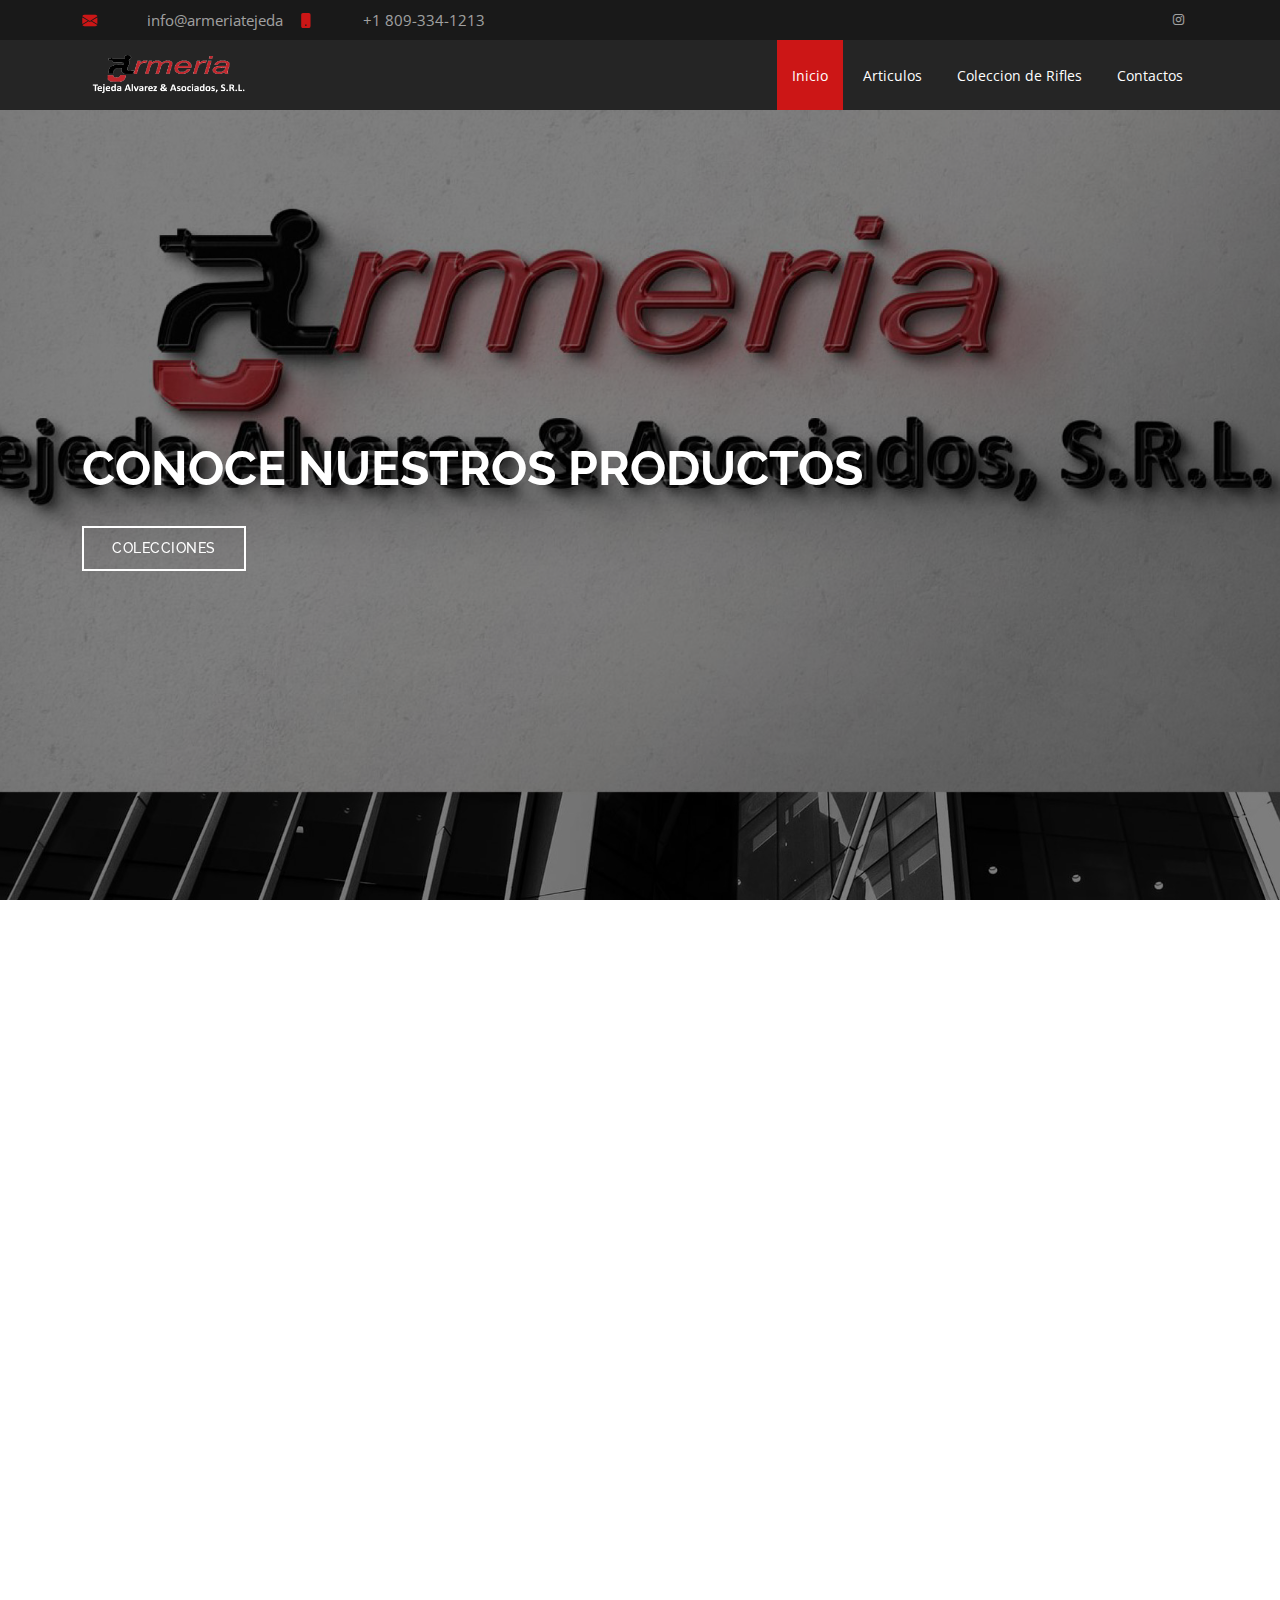
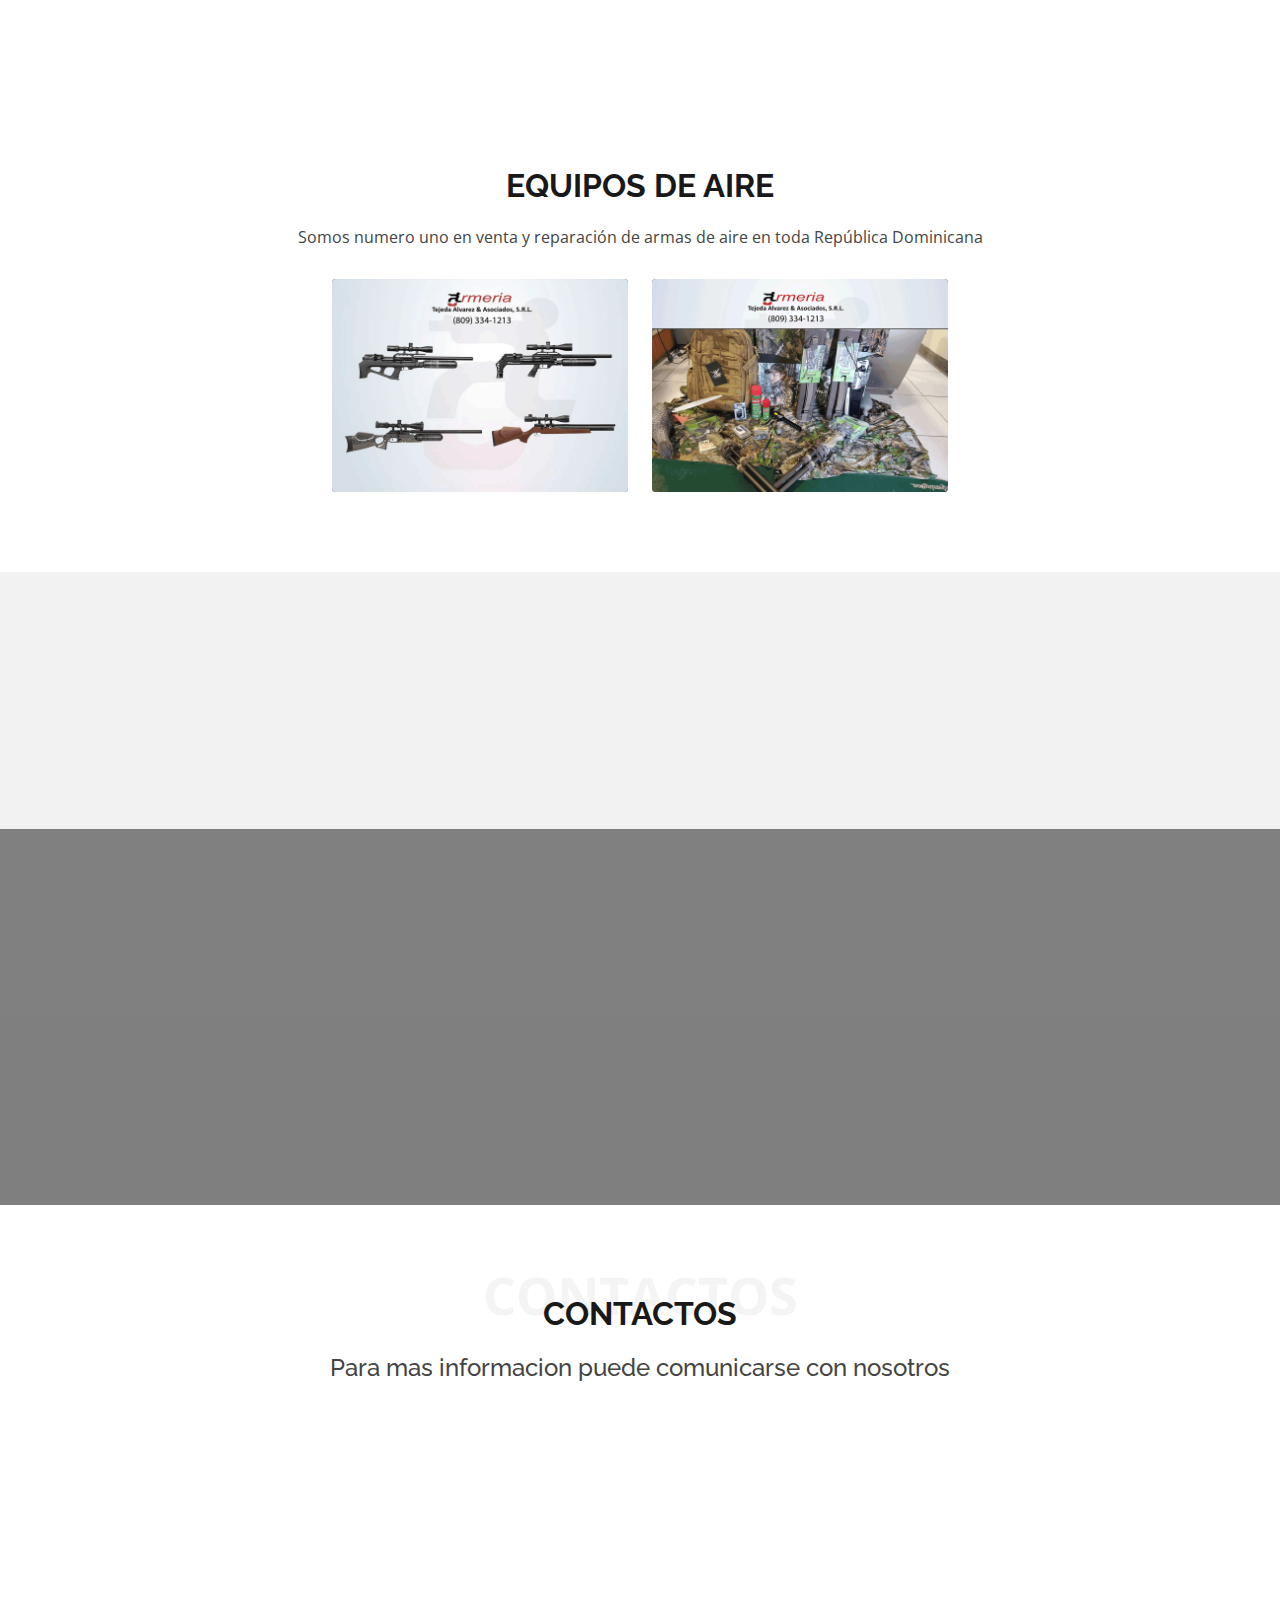
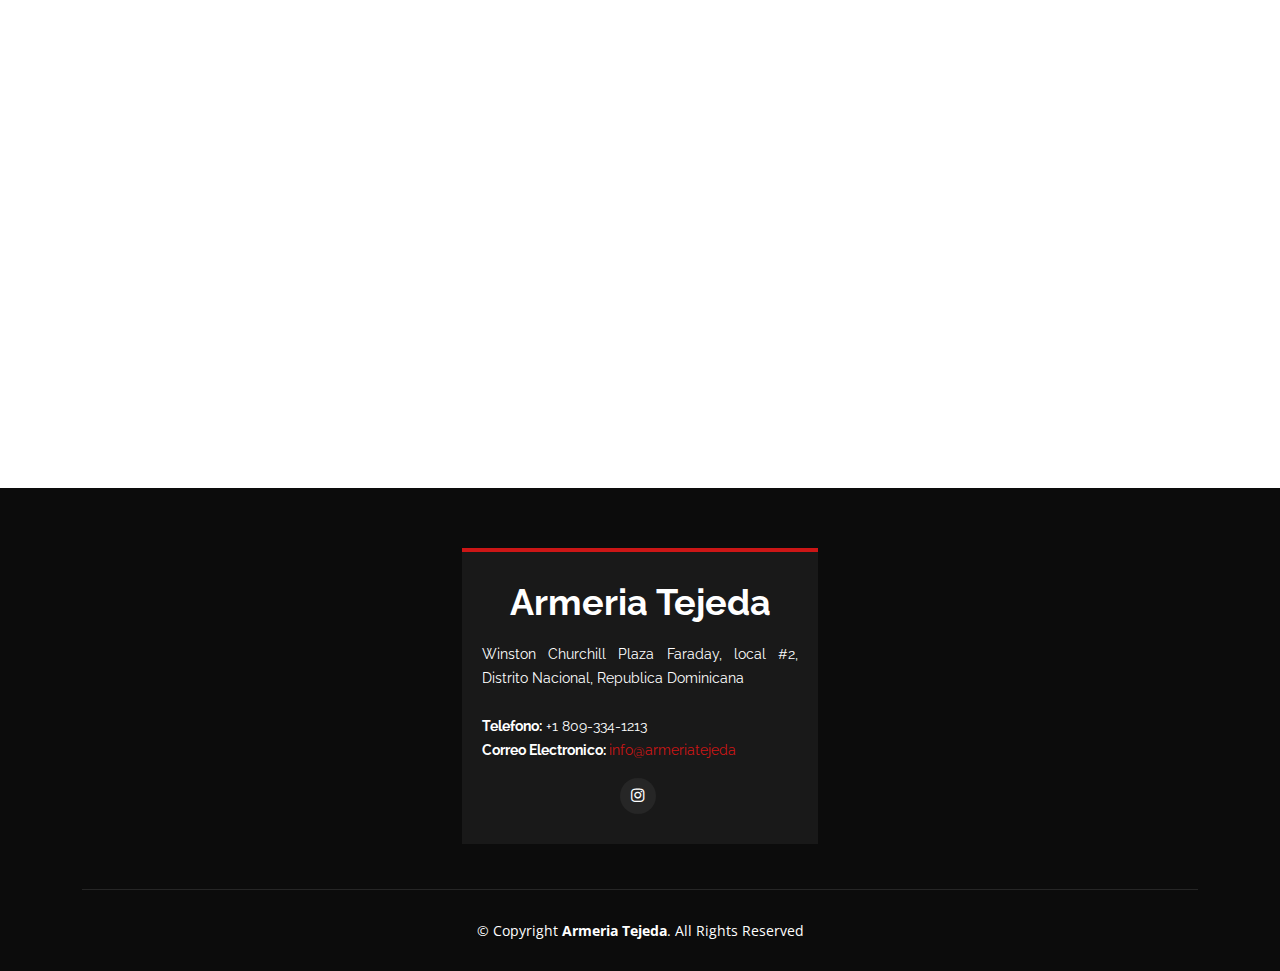
<file: index.html>
<!DOCTYPE html>
<html lang="en">

<head>
  <meta charset="utf-8">
  <meta content="width=device-width, initial-scale=1.0" name="viewport">

  <title>Armeria Tejeda - Index</title>
  <meta content="" name="description">
  <meta content="" name="keywords">

  <!-- Favicons -->
  <link href="assets/img/favicon.png" rel="icon">
  <link href="assets/img/apple-touch-icon.png" rel="apple-touch-icon">

  <!-- Google Fonts -->
  <link
    href="https://fonts.googleapis.com/css?family=Open+Sans:300,300i,400,400i,600,600i,700,700i|Raleway:300,300i,400,400i,500,500i,600,600i,700,700i|Poppins:300,300i,400,400i,500,500i,600,600i,700,700i"
    rel="stylesheet">

  <!-- Vendor CSS Files -->
  <link href="assets/vendor/aos/aos.css" rel="stylesheet">
  <link href="assets/vendor/bootstrap/css/bootstrap.min.css" rel="stylesheet">
  <link href="assets/vendor/bootstrap-icons/bootstrap-icons.css" rel="stylesheet">
  <link href="assets/vendor/boxicons/css/boxicons.min.css" rel="stylesheet">
  <link href="assets/vendor/glightbox/css/glightbox.min.css" rel="stylesheet">
  <link href="assets/vendor/swiper/swiper-bundle.min.css" rel="stylesheet">

  <!-- Template Main CSS File -->
  <link href="assets/css/style.css" rel="stylesheet">

  <!-- =======================================================
  * Template Name: Day - v4.7.0
  * Template URL: https://bootstrapmade.com/day-multipurpose-html-template-for-free/
  * Author: BootstrapMade.com
  * License: https://bootstrapmade.com/license/
  ======================================================== -->
</head>

<body>

  <!-- ======= Top Bar ======= -->
  <section id="topbar" class="d-flex align-items-center">
    <div class="container d-flex justify-content-center justify-content-md-between">
      <div class="contact-info d-flex align-items-center">
        <i class="bi bi-envelope-fill"></i><a href="mailto:info@armeriatejeda.com">info@armeriatejeda</a>
        <i class="bi bi-phone-fill phone-icon"></i> +1 809-334-1213
      </div>
      <div class="social-links d-none d-md-block">
        <a href="https://www.instagram.com/armeriatejeda9/" class="instagram"><i class="bx bxl-instagram"></i></a>
      </div>
    </div>
  </section>

  <!-- ======= Header ======= -->
  <header id="header" class="d-flex align-items-center">
    <div class="container d-flex align-items-center justify-content-between">

      <a href="index.html" class="logo"><img src="assets/img/banner03.png" alt="" class="img-fluid"></a>

      <nav id="navbar" class="navbar">
        <ul>
          <li><a class="nav-link scrollto active" href="#hero">Inicio</a></li>
          <li><a class="nav-link scrollto" href="/items.html">Articulos</a></li>
          <li><a class="nav-link scrollto" href="#equip">Coleccion de Rifles</a></li>
          <li><a class="nav-link scrollto" href="#contact">Contactos</a></li>
        </ul>
        <i class="bi bi-list mobile-nav-toggle"></i>
      </nav>

    </div>
  </header><!-- End Header -->

  <!-- ======= Hero Section ======= -->
  <section id="hero" class="d-flex align-items-center">
    <div class="container position-relative" data-aos="fade-up" data-aos-delay="500">
      <h1>Conoce nuestros productos</h1>
      <h2></h2>
      <a href="/items.html" class="btn-get-started scrollto">Colecciones</a>
    </div>
  </section><!-- End Hero -->

  <main id="main">

    <!-- ======= About Section ======= -->
    <section id="about" class="about">
      <div class="container">

        <div class="row">
          <div class="col-lg-6 order-1 order-lg-2" data-aos="fade-left">
            <img src="assets/img/about.jpg" class="img-fluid" alt="">
          </div>
          <div class="col-lg-6 pt-4 pt-lg-0 order-2 order-lg-1 content" data-aos="fade-right">
            <br> <br> <br>
            <h3>Quienes Somos</h3>
            <p class="fst-italic">
              <h5>
                <style>
                  p {
                    text-align: justify;
                  }
                </style>

                Somos el destino perfecto para los entusiastas del tiro y la caza con armas de aire. Ofrece una amplia
                selección de rifles de aire de alta calidad, desde opciones deportivas hasta modelos de alto rendimiento
                para competiciones y recreación. Además, cuenta con una gran variedad de accesorios y municiones, desde
                miras hasta silenciadores, compresores de aires etc. Para mejorar la experiencia de tiro de sus
                clientes. El personal altamente capacitado brinda asesoramiento y servicios expertos para asegurar que
                cada cliente encuentre el arma y los accesorios perfectos para sus necesidades
              </h5>
            </p>

          </div>
        </div>

      </div>
    </section><!-- End About Section -->

    <!-- ======= Why Us Section ======= -->
    <section id="why-us" class="why-us">
      <div class="container">

        <div class="row">

          <div class="col-lg-4" data-aos="fade-up">
            <div class="box">
              <span>paso 1</span>
              <h4>Visitanos</h4>
              <p>Pasa nuestra tienda ubicada en uno de los puntos más céntricos de la ciudad</p>
            </div>
          </div>

          <div class="col-lg-4 mt-4 mt-lg-0" data-aos="fade-up" data-aos-delay="150">
            <div class="box">
              <span>Paso 2</span>
              <h4>Descubre</h4>
              <p>Conoce nuestra gran variedad de rifles y accesorios al mejor precio del mercado</p>
            </div>
          </div>

          <div class="col-lg-4 mt-4 mt-lg-0" data-aos="fade-up" data-aos-delay="300">
            <div class="box">
              <span>paso 3</span>
              <h4>Pon a prueba tu talento</h4>
              <p>Disfrutas de la experiencia de la cacería con los mejores equipos del mercado</p>
            </div>
          </div>

        </div>

      </div>
    </section><!-- End Why Us Section -->

    <!-- ======= Team Section ======= -->
    <section id="equip" class="team">
      <div class="container-fluid">

        <div class="section-title">
          <h2>Equipos de Aire</h2>

          <p>
            <p class="center"> </p> Somos numero uno en venta y reparación de armas de aire en toda República Dominicana
          </p>
        </div>

        <div class="row justify-content-center">
          <div class="col-xl-6">
            <div class="row">

              <div class="col-xl-6 ">
                <div class="member">
                  <img src="assets/img/team/team-1.png" class="img-fluid" alt="">
                  <div class="member-info">
                    <a href="/items.html">
                      <div class="member-info-content">
                        <h4>Coleccion de Rifle</h4>
                        <span>Mostrar mas</span>
                      </div>
                    </a>
                  </div>
                </div>
              </div> <!-- End Member Item -->

              <div class="col-xl-6 " data-wow-delay="0.1s">
                <div class="member">
                  <img src="assets/img/team/team-2.png" class="img-fluid" alt="">
                  <div class="member-info">
                    <a href="/items.html">
                      <div class="member-info-content">
                        <h4>Coloeccion de Caza</h4>
                        <span>Mostrar mas</span>
                      </div>
                    </a>
                  </div>
                </div>
              </div> <!-- End Member Item -->

            </div>
          </div>
        </div>

      </div>
    </section><!-- End Team Section -->

    <!-- ======= Clients Section ======= -->
    <section id="clients" class="clients">
      <div class="container" data-aos="zoom-in">

        <div class="row d-flex align-items-center">

          <div class="col-lg-2 col-md-4 col-6">
            <img src="assets/img/clients/01.png" class="img-fluid" alt="">
          </div>

          <div class="col-lg-2 col-md-4 col-6">
            <img src="assets/img/clients/02.png" class="img-fluid" alt="">
          </div>

          <div class="col-lg-2 col-md-4 col-6">
            <img src="assets/img/clients/03.png" class="img-fluid" alt="">
          </div>

          <div class="col-lg-2 col-md-4 col-6">
            <img src="assets/img/clients/04.png" class="img-fluid" alt="">
          </div>

          <div class="col-lg-2 col-md-4 col-6">
            <img src="assets/img/clients/05.png" class="img-fluid" alt="">
          </div>

          <div class="col-lg-2 col-md-4 col-6">
            <img src="assets/img/clients/06.png" class="img-fluid" alt="">
          </div>

          <div class="col-lg-2 col-md-4 col-6">
            <img src="assets/img/clients/07.png" class="img-fluid" alt="">
          </div>

          <div class="col-lg-2 col-md-4 col-6">
            <img src="assets/img/clients/08.png" class="img-fluid" alt="">
          </div>

          <div class="col-lg-2 col-md-4 col-6">
            <img src="assets/img/clients/09.png" class="img-fluid" alt="">
          </div>

        </div>

      </div>
    </section><!-- End Clients Section -->

    <!-- ======= Cta Section ======= -->
    <section id="cta" class="cta">
      <div class="container" data-aos="zoom-in">

        <div class="text-center">
          <h3>Equipos de Cacería</h3>
          <p class="text-center"> Encuentra todo lo que necesitas para hacer de tu cacería una experiencia única.</p>
          <a class="cta-btn" href="/items.html">Ver</a>
        </div>

      </div>
    </section><!-- End Cta Section -->

    <!-- ======= Contact Section ======= -->
    <section id="contact" class="contact">
      <div class="container">

        <div class="section-title">
          <span>Contactos</span>
          <h2>Contactos</h2>
          <p>
            <center>
              <h4> Para mas informacion puede comunicarse con nosotros </h4>
            </center>
          </p>
        </div>

        <div class="row" data-aos="fade-up">
          <div class="col-lg-6">
            <div class="info-box mb-4">
              <i class="bx bx-map"></i>
              <h3>Direccion</h3>
              <p>
                <center> Winston Churchill Plaza Faraday, local #2, Distrito Nacional, Republica Dominicana </center>
              </p>
            </div>
          </div>

          <div class="col-lg-3 col-md-6">
            <div class="info-box  mb-4">
              <i class="bx bx-envelope"></i>
              <h3>Correo Electronico</h3>
              <p>
                <center><a href="mailto:info@armeriatejeda.com">info@armeriatejeda</a></center>
              </p>
            </div>
          </div>

          <div class="col-lg-3 col-md-6">
            <div class="info-box  mb-4">
              <i class="bx bx-phone-call"></i>
              <h3>Llamanos</h3>
              <p>
                <center> (809)-334-1213 </center>
              </p>
            </div>
          </div>

        </div>

        <div class="row" data-aos="fade-up">

          <div class="col-lg-12 ">
            <iframe class="mb-4 mb-lg-0"
              src="https://www.google.com/maps/embed?pb=!1m18!1m12!1m3!1d3784.5365081783702!2d-69.93457678510813!3d18.459341887444694!2m3!1f0!2f0!3f0!3m2!1i1024!2i768!4f13.1!3m3!1m2!1s0x8ea563d0869a1b9b%3A0xfb0bd19f5eceb5c5!2sArmer%C3%ADa%20Tejeda%20Alvarez%20%26%20Asociados!5e0!3m2!1ses-419!2sdo!4v1675616262624!5m2!1ses-419!2sdo"
              frameborder="0" style="border:0; width: 100%; height: 384px;" allowfullscreen></iframe>
          </div>

        </div>

      </div>
    </section><!-- End Contact Section -->

  </main><!-- End #main -->

  <!-- ======= Footer ======= -->
  <footer id="footer" style="padding-bottom: 30px;">
    <div class="footer-top">
      <div class="container">
        <div class="row" style="display: grid; place-items: center;">

          <div class="col-lg-4 col-md-6">
            <div class="footer-info">
              <h3>Armeria Tejeda</h3>
              <p>
                Winston Churchill Plaza Faraday, local #2, Distrito Nacional, Republica Dominicana<br><br>
                <strong>Telefono:</strong> +1 809-334-1213<br>
                <strong>Correo Electronico: </strong><a href="mailto:info@armeriatejeda.com">info@armeriatejeda</a><br>
              </p>

              <div class="social-links mt-3">
                <a href="https://www.instagram.com/armeriatejeda9/" class="instagram"><i
                    class="bx bxl-instagram"></i></a>
              </div>
            </div>
          </div>

        </div>
      </div>
    </div>

    <div class="container">
      <div class="copyright">
        &copy; Copyright <strong><span>Armeria Tejeda</span></strong>. All Rights Reserved
      </div>

    </div>
  </footer><!-- End Footer -->



  <a href="#" class="back-to-top d-flex align-items-center justify-content-center"><i
      class="bi bi-arrow-up-short"></i></a>
  <div id="preloader"></div>

  <!-- Vendor JS Files -->
  <script src="assets/vendor/aos/aos.js"></script>
  <script src="assets/vendor/bootstrap/js/bootstrap.bundle.min.js"></script>
  <script src="assets/vendor/glightbox/js/glightbox.min.js"></script>
  <script src="assets/vendor/isotope-layout/isotope.pkgd.min.js"></script>
  <script src="assets/vendor/swiper/swiper-bundle.min.js"></script>
  <script src="assets/vendor/php-email-form/validate.js"></script>

  <!-- Template Main JS File -->
  <script src="assets/js/main.js"></script>

</body>

</html>
</file>
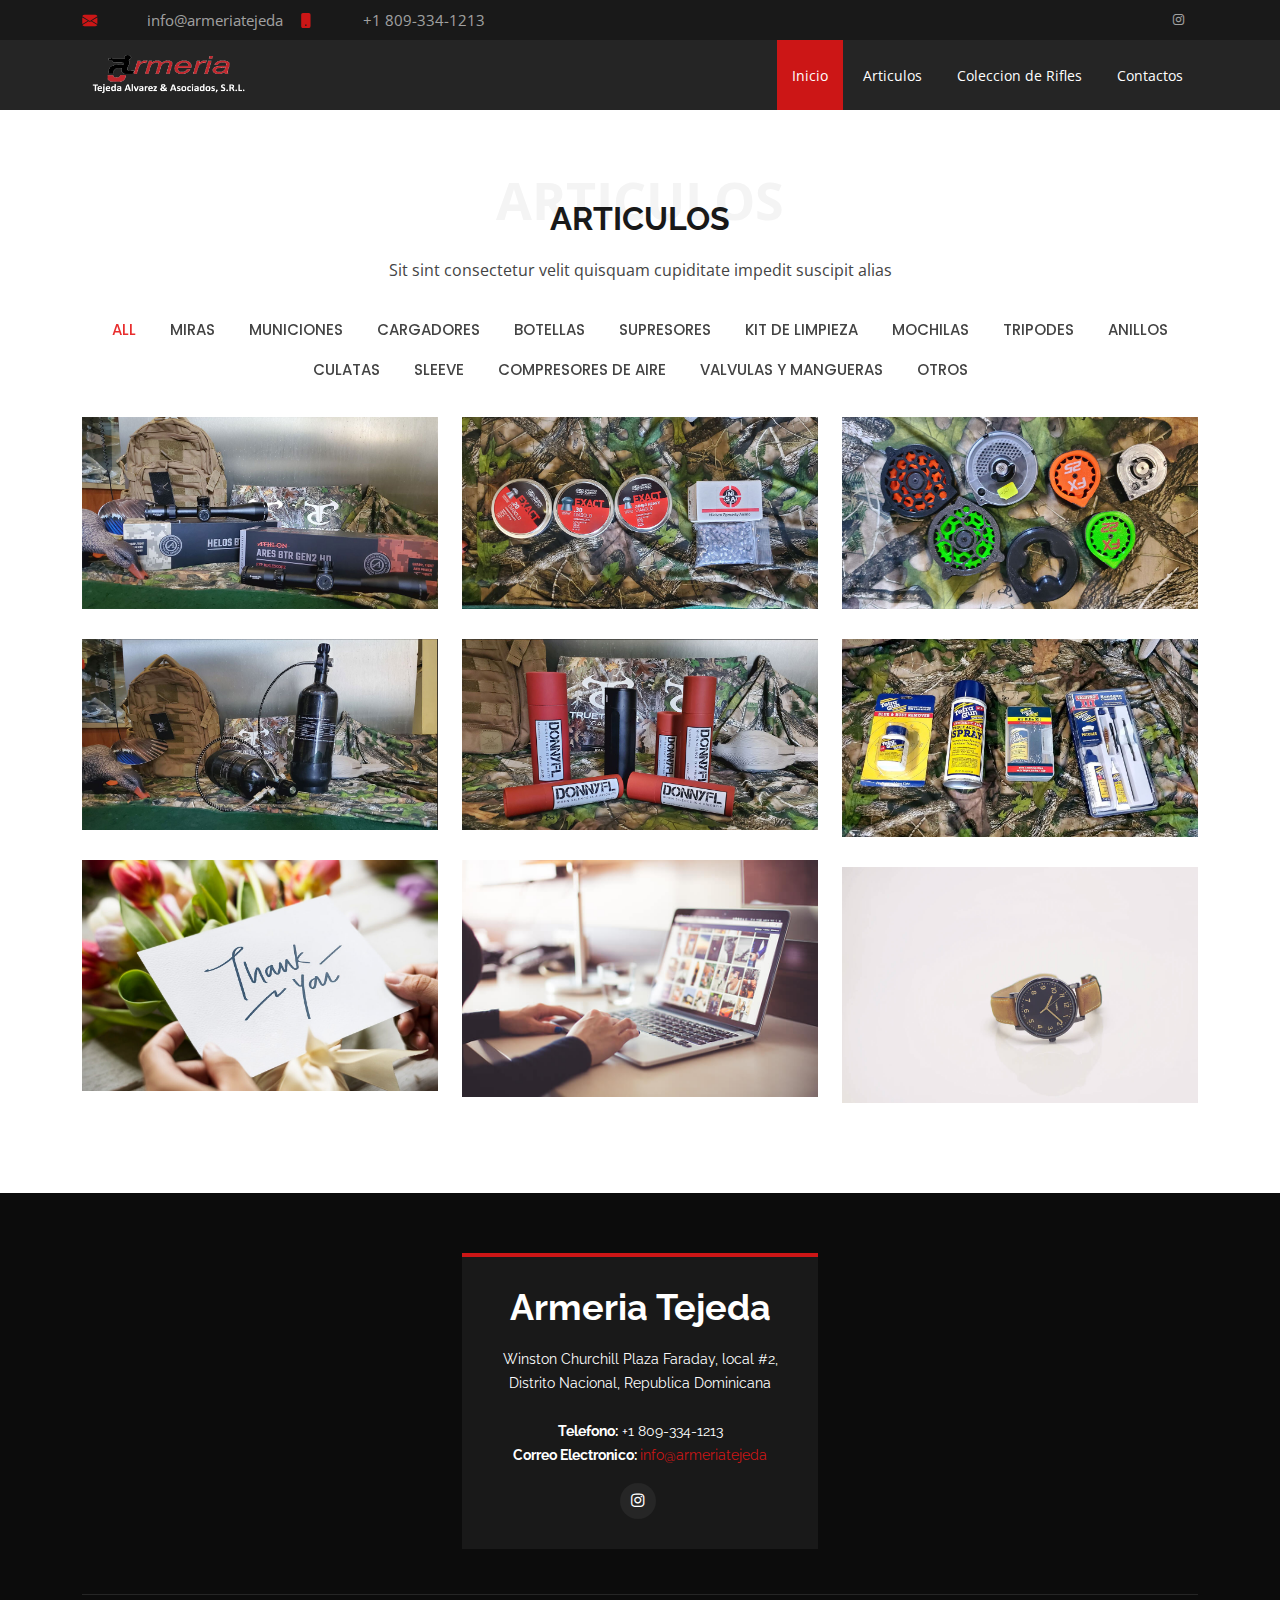
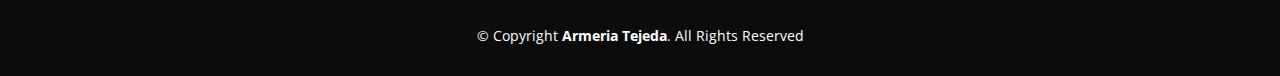
<file: items.html>
<!DOCTYPE html>
<html lang="en">

<head>
  <meta charset="utf-8">
  <meta content="width=device-width, initial-scale=1.0" name="viewport">

  <title>Armeria Tejeda - Index</title>
  <meta content="" name="description">
  <meta content="" name="keywords">

  <!-- Favicons -->
  <link href="assets/img/favicon.png" rel="icon">
  <link href="assets/img/apple-touch-icon.png" rel="apple-touch-icon">

  <!-- Google Fonts -->
  <link
    href="https://fonts.googleapis.com/css?family=Open+Sans:300,300i,400,400i,600,600i,700,700i|Raleway:300,300i,400,400i,500,500i,600,600i,700,700i|Poppins:300,300i,400,400i,500,500i,600,600i,700,700i"
    rel="stylesheet">

  <!-- Vendor CSS Files -->
  <link href="assets/vendor/aos/aos.css" rel="stylesheet">
  <link href="assets/vendor/bootstrap/css/bootstrap.min.css" rel="stylesheet">
  <link href="assets/vendor/bootstrap-icons/bootstrap-icons.css" rel="stylesheet">
  <link href="assets/vendor/boxicons/css/boxicons.min.css" rel="stylesheet">
  <link href="assets/vendor/glightbox/css/glightbox.min.css" rel="stylesheet">
  <link href="assets/vendor/swiper/swiper-bundle.min.css" rel="stylesheet">

  <!-- Template Main CSS File -->
  <link href="assets/css/style.css" rel="stylesheet">

</head>

<body>

  <!-- ======= Top Bar ======= -->
  <section id="topbar" class="d-flex align-items-center">
    <div class="container d-flex justify-content-center justify-content-md-between">
      <div class="contact-info d-flex align-items-center">
        <i class="bi bi-envelope-fill"></i><a href="mailto:info@armeriatejeda.com">info@armeriatejeda</a>
        <i class="bi bi-phone-fill phone-icon"></i> +1 809-334-1213
      </div>
      <div class="social-links d-none d-md-block">
        <a href="https://www.instagram.com/armeriatejeda9/" class="instagram"><i class="bx bxl-instagram"></i></a>
      </div>
    </div>
  </section>

  <!-- ======= Header ======= -->
  <header id="header" class="d-flex align-items-center">
    <div class="container d-flex align-items-center justify-content-between">

      <a href="index.html" class="logo"><img src="assets/img/banner03.png" alt="" class="img-fluid"></a>

      <nav id="navbar" class="navbar">
        <ul>
          <li><a class="nav-link scrollto active" href="/index.html#hero">Inicio</a></li>
          <li><a class="nav-link scrollto" href="#">Articulos</a></li>
          <li><a class="nav-link scrollto" href="/index.html#equip">Coleccion de Rifles</a></li>
          <li><a class="nav-link scrollto" href="/index.html#contact">Contactos</a></li>
        </ul>
        <i class="bi bi-list mobile-nav-toggle"></i>
      </nav><!-- .navbar -->

    </div>
  </header><!-- End Header -->

  <!-- ======= Portfolio Section ======= -->
  <section id="portfolio" class="portfolio">
    <div class="container">

      <div class="section-title">
        <span>Articulos</span>
        <h2>Articulos</h2>
        <p>Sit sint consectetur velit quisquam cupiditate impedit suscipit alias</p>
      </div>

      <div class="row" data-aos="fade-up">
        <div class="col-lg-12 d-flex justify-content-center">
          <ul id="portfolio-flters">
            <li data-filter="*" class="filter-active">All</li>
            <li data-filter=".filter-miras">Miras</li>
            <li data-filter=".filter-municiones">Municiones</li>
            <li data-filter=".filter-cargadores">Cargadores</li>
            <li data-filter=".filter-botellas">Botellas</li>
            <li data-filter=".filter-supresores">Supresores</li>
            <li data-filter=".filter-kit de limpieza">Kit de limpieza</li>
            <li data-filter=".filter-mochilas">Mochilas</li>
            <li data-filter=".filter-tripodes">Tripodes</li>
            <li data-filter=".filter-anillos">Anillos</li>
            <li data-filter=".filter-culatas">Culatas</li>
            <li data-filter=".filter-sleeve">Sleeve</li>
            <li data-filter=".filter-compresores de aire">Compresores de Aire</li>
            <li data-filter=".filter-valvulas y mangueras">Valvulas y Mangueras</li>
            <li data-filter=".filter-otros">Otros</li>
          </ul>
        </div>
      </div>

      <div class="row portfolio-container" data-aos="fade-up" data-aos-delay="150">

        <div class="col-lg-4 col-md-6 portfolio-item filter-miras">
          <img src="assets/img/portfolio/mira.jpg" class="img-fluid" alt="">
          <div class="portfolio-info">
            <h4>Modelo</h4>
            <p>Helix 6-24x50 FFP</p>
            <a href="assets/img/portfolio/mira.jpg" data-gallery="portfolioGallery"
              class="portfolio-lightbox preview-link" title="
              MIRA ELEMENT OPTICS HELIX 6-24X50 RET APR-1C MRAD
              "><i class="bx bx-plus"></i></a>
            <a href="portfolio-details.html" class="details-link" title="More Details"><i class="bx bx-link"></i></a>
          </div>
        </div>

        <div class="col-lg-4 col-md-6 portfolio-item filter-municiones">
          <img src="assets/img/portfolio/municiones.jpg" class="img-fluid" alt="">
          <div class="portfolio-info">
            <h4>Municiones</h4>
            <p>Diabolo</p>
            <a href="assets/img/portfolio/municiones.jpg" data-gallery="portfolioGallery"
              class="portfolio-lightbox preview-link" title=" - Calibre .177 (7.33 gr)
              - Calibre .20 (13.73 gr)
              - Calibre 22 (25.39 gr)
              - Calibre 22 (15.89 gr)
              - Calibre 20 (13.73 gr)
              - Calibre 25 (33.95 gr)
              - Calibre 30 (44.75 gr)
              - -
              -
              Nielsen Specialty Ammo
              Slug
              Cal. 22-218.20.2 GR
              Cal. 22-218.23 GR
              Cal. 22-218.27 GR
              Cal. 22-218.31.2 GR
              
              Slug
              Cal 25-218.26.8 GR
              Cal 25-218.29 GR
              Slug
              Cal. 30-49.5GR
              "><i class="bx bx-plus"></i></a>
            <a href="portfolio-details.html" class="details-link" title="More Details"><i class="bx bx-link"></i></a>
          </div>
        </div>

        <div class="col-lg-4 col-md-6 portfolio-item filter-cargadores">
          <img src="assets/img/portfolio/cargadores.jpg" class="img-fluid" alt="">
          <div class="portfolio-info">
            <h4>Cargadores 2</h4>
            <p>Cargadores</p>
            <a href="assets/img/portfolio/cargadores.jpg" data-gallery="portfolioGallery"
              class="portfolio-lightbox preview-link" title="Cargadores"><i class="bx bx-plus"></i></a>
            <a href="portfolio-details.html" class="details-link" title="More Details"><i class="bx bx-link"></i></a>
          </div>
        </div>

        <div class="col-lg-4 col-md-6 portfolio-item filter-botellas">
          <img src="assets/img/portfolio/botellas.jpg" class="img-fluid" alt="">
          <div class="portfolio-info">
            <h4>botellas</h4>
            <p>Botellas</p>
            <a href="assets/img/portfolio/Botellas.jpg" data-gallery="portfolioGallery"
              class="portfolio-lightbox preview-link" title="Botellas"><i class="bx bx-plus"></i></a>
            <a href="portfolio-details.html" class="details-link" title="More Details"><i class="bx bx-link"></i></a>
          </div>
        </div>

        <div class="col-lg-4 col-md-6 portfolio-item filter-supresores">
          <img src="assets/img/portfolio/supresores.jpg" class="img-fluid" alt="">
          <div class="portfolio-info">
            <h4>Supresores</h4>
            <p>Supresores</p>
            <a href="assets/img/portfolio/supresores.jpg" data-gallery="portfolioGallery"
              class="portfolio-lightbox preview-link"
              title="supresores"><i
                class="bx bx-plus"></i></a>
            <a href="portfolio-details.html" class="details-link" title="More Details"><i class="bx bx-link"></i></a>
          </div>
        </div>

        <div class="col-lg-4 col-md-6 portfolio-item filter-Kit de limpieza">
          <img src="assets/img/portfolio/Kit de limpieza.jpg" class="img-fluid" alt="">
          <div class="portfolio-info">
            <h4>Kit-de-limpieza</h4>
            <p>Kit-de-limpieza</p>
            <a href="assets/img/portfolio/Kit de limpieza.jpg" data-gallery="portfolioGallery"
              class="portfolio-lightbox preview-link" 
              title="limpieza">
              <i class="bx bx-plus"></i></a>
            <a href="portfolio-details.html" class="details-link" title="limpueza"><i class="bx bx-link"></i></a>
          </div>
        </div>

        <div class="col-lg-4 col-md-6 portfolio-item filter-card">
          <img src="assets/img/portfolio/portfolio-7.jpg" class="img-fluid" alt="">
          <div class="portfolio-info">
            <h4>Card 1</h4>
            <p>Card</p>
            <a href="assets/img/portfolio/portfolio-7.jpg" data-gallery="portfolioGallery"
              class="portfolio-lightbox preview-link" title="Card 1"><i class="bx bx-plus"></i></a>
            <a href="portfolio-details.html" class="details-link" title="More Details"><i class="bx bx-link"></i></a>
          </div>
        </div>

        <div class="col-lg-4 col-md-6 portfolio-item filter-card">
          <img src="assets/img/portfolio/portfolio-8.jpg" class="img-fluid" alt="">
          <div class="portfolio-info">
            <h4>Card 3</h4>
            <p>Card</p>
            <a href="assets/img/portfolio/portfolio-8.jpg" data-gallery="portfolioGallery"
              class="portfolio-lightbox preview-link" title="Card 3"><i class="bx bx-plus"></i></a>
            <a href="portfolio-details.html" class="details-link" title="More Details"><i class="bx bx-link"></i></a>
          </div>
        </div>

        <div class="col-lg-4 col-md-6 portfolio-item filter-web">
          <img src="assets/img/portfolio/portfolio-9.jpg" class="img-fluid" alt="">
          <div class="portfolio-info">
            <h4>Web 3</h4>
            <p>Web</p>
            <a href="assets/img/portfolio/portfolio-9.jpg" data-gallery="portfolioGallery"
              class="portfolio-lightbox preview-link" title="Web 3"><i class="bx bx-plus"></i></a>
            <a href="portfolio-details.html" class="details-link" title="More Details"><i class="bx bx-link"></i></a>
          </div>
        </div>

      </div>

    </div>
  </section><!-- End Portfolio Section -->


  </main><!-- End #main -->

  <!-- ======= Footer ======= -->
  <footer id="footer" style="padding-bottom: 30px;">
    <div class="footer-top">
      <div class="container">
        <div class="row" style="display: grid; place-items: center;">

          <div class="col-lg-4 col-md-6">
            <div class="footer-info">
              <h3>Armeria Tejeda</h3>
              <p>
                Winston Churchill Plaza Faraday, local #2, Distrito Nacional, Republica Dominicana<br><br>
                <strong>Telefono:</strong> +1 809-334-1213<br>
                <strong>Correo Electronico: </strong><a href="mailto:info@armeriatejeda.com">info@armeriatejeda</a><br>
              </p>

              <div class="social-links mt-3">
                <a href="https://www.instagram.com/armeriatejeda9/" class="instagram"><i
                    class="bx bxl-instagram"></i></a>
              </div>
            </div>
          </div>

        </div>
      </div>
    </div>

    <div class="container">
      <div class="copyright">
        &copy; Copyright <strong><span>Armeria Tejeda</span></strong>. All Rights Reserved
      </div>

    </div>
  </footer><!-- End Footer -->



  <a href="#" class="back-to-top d-flex align-items-center justify-content-center"><i
      class="bi bi-arrow-up-short"></i></a>
  <div id="preloader"></div>

  <!-- Vendor JS Files -->
  <script src="assets/vendor/aos/aos.js"></script>
  <script src="assets/vendor/bootstrap/js/bootstrap.bundle.min.js"></script>
  <script src="assets/vendor/glightbox/js/glightbox.min.js"></script>
  <script src="assets/vendor/isotope-layout/isotope.pkgd.min.js"></script>
  <script src="assets/vendor/swiper/swiper-bundle.min.js"></script>
  <script src="assets/vendor/php-email-form/validate.js"></script>

  <!-- Template Main JS File -->
  <script src="assets/js/main.js"></script>

</body>

</html>
</file>
<file: assets/css/style.css>
/**
* Template Name: Day - v4.7.0
* Template URL: https://bootstrapmade.com/day-multipurpose-html-template-for-free/
* Author: BootstrapMade.com
* License: https://bootstrapmade.com/license/
*/

/*--------------------------------------------------------------
# General
--------------------------------------------------------------*/
body {
  font-family: "Open Sans", sans-serif;
  color: #444444;
}

a {
  color: #cc1616;
  text-decoration: none;
}

a:hover {
  color: #e82d2d;
  text-decoration: none;
}

h1, h2, h3, h4, h5, h6 {
  font-family: "Raleway", sans-serif;
}

/*--------------------------------------------------------------
# Back to top button
--------------------------------------------------------------*/
.back-to-top {
  position: fixed;
  visibility: hidden;
  opacity: 0;
  right: 15px;
  bottom: 15px;
  z-index: 996;
  background: #cc1616;
  width: 40px;
  height: 40px;
  transition: all 0.4s;
}
.back-to-top i {
  font-size: 28px;
  color: #fff;
  line-height: 0;
}
.back-to-top:hover {
  background: #e72323;
  color: #fff;
}
.back-to-top.active {
  visibility: visible;
  opacity: 1;
}

/*--------------------------------------------------------------
# Preloader
--------------------------------------------------------------*/
#preloader {
  position: fixed;
  top: 0;
  left: 0;
  right: 0;
  bottom: 0;
  z-index: 9999;
  overflow: hidden;
  background: #fff;
}

#preloader:before {
  content: "";
  position: fixed;
  top: calc(50% - 30px);
  left: calc(50% - 30px);
  border: 6px solid #cc1616;
  border-top-color: #efefef;
  border-radius: 50%;
  width: 60px;
  height: 60px;
  -webkit-animation: animate-preloader 1s linear infinite;
  animation: animate-preloader 1s linear infinite;
}

@-webkit-keyframes animate-preloader {
  0% {
    transform: rotate(0deg);
  }
  100% {
    transform: rotate(360deg);
  }
}

@keyframes animate-preloader {
  0% {
    transform: rotate(0deg);
  }
  100% {
    transform: rotate(360deg);
  }
}
/*--------------------------------------------------------------
# Disable aos animation delay on mobile devices
--------------------------------------------------------------*/
@media screen and (max-width: 768px) {
  [data-aos-delay] {
    transition-delay: 0 !important;
  }
}
/*--------------------------------------------------------------
# Top Bar
--------------------------------------------------------------*/
#topbar {
  background: #191919;
  font-size: 15px;
  height: 40px;
  padding: 0;
  color: rgba(255, 255, 255, 0.6);
}
#topbar .contact-info a {
  line-height: 0;
  color: rgba(255, 255, 255, 0.6);
  transition: 0.3s;
}
#topbar .contact-info a:hover {
  color: #fff;
}
#topbar .contact-info i {
  color: #cc1616;
  line-height: 0;
  margin-right: 50px;
}
#topbar .contact-info .phone-icon {
  margin-left: 15px;
}
#topbar .social-links a {
  color: rgba(255, 255, 255, 0.6);
  padding: 4px 12px;
  display: inline-block;
  line-height: 1px;
  transition: 0.3s;
}
#topbar .social-links a:hover {
  color: #fff;
}

/*--------------------------------------------------------------
# Header
--------------------------------------------------------------*/
#header {
  background: rgba(25, 25, 25, 0.95);
  transition: all 0.5s;
  z-index: 997;
  height: 70px;
}
#header.fixed-top {
  background: #191919;
}
#header .logo {
  font-size: 30px;
  margin: 0;
  padding: 0;
  line-height: 1;
  font-weight: 700;
  letter-spacing: 2px;
  text-transform: uppercase;
}
#header .logo a {
  color: #fff;
}
#header .logo img {
  max-height: 40px;
}

.scrolled-offset {
  margin-top: 70px;
}

/*--------------------------------------------------------------
# Navigation Menu
--------------------------------------------------------------*/
/**
* Desktop Navigation 
*/
.navbar {
  padding: 0;
}
.navbar ul {
  margin: 0;
  padding: 0;
  display: flex;
  list-style: none;
  align-items: center;
}
.navbar li {
  position: relative;
}
.navbar > ul > li {
  margin-left: 5px;
}
.navbar a, .navbar a:focus {
  display: flex;
  align-items: center;
  justify-content: space-between;
  padding: 25px 15px 24px 15px;
  font-size: 14px;
  color: #fff;
  white-space: nowrap;
  transition: 0.3s;
}
.navbar a i, .navbar a:focus i {
  font-size: 12px;
  line-height: 0;
  margin-left: 5px;
}
.navbar a:hover, .navbar .active, .navbar .active:focus, .navbar li:hover > a {
  background: #cc1616;
}
.navbar .dropdown ul {
  display: block;
  position: absolute;
  left: 0;
  top: calc(100% + 30px);
  margin: 0;
  padding: 10px 0;
  z-index: 99;
  opacity: 0;
  visibility: hidden;
  background: #fff;
  box-shadow: 0px 0px 30px rgba(127, 137, 161, 0.25);
  transition: 0.3s;
}
.navbar .dropdown ul li {
  min-width: 200px;
}
.navbar .dropdown ul a {
  padding: 10px 20px;
  color: #191919;
}
.navbar .dropdown ul a i {
  font-size: 12px;
}
.navbar .dropdown ul a:hover, .navbar .dropdown ul .active:hover, .navbar .dropdown ul li:hover > a {
  color: #fff;
}
.navbar .dropdown:hover > ul {
  opacity: 1;
  top: 100%;
  visibility: visible;
}
.navbar .dropdown .dropdown ul {
  top: 0;
  left: calc(100% - 30px);
  visibility: hidden;
}
.navbar .dropdown .dropdown:hover > ul {
  opacity: 1;
  top: 0;
  left: 100%;
  visibility: visible;
}
@media (max-width: 1366px) {
  .navbar .dropdown .dropdown ul {
    left: -90%;
  }
  .navbar .dropdown .dropdown:hover > ul {
    left: -100%;
  }
}

/**
* Mobile Navigation 
*/
.mobile-nav-toggle {
  color: #fff;
  font-size: 28px;
  cursor: pointer;
  display: none;
  line-height: 0;
  transition: 0.5s;
}
.mobile-nav-toggle.bi-x {
  color: #cc1616;
}

@media (max-width: 991px) {
  .mobile-nav-toggle {
    display: block;
  }

  .navbar ul {
    display: none;
  }
}
.navbar-mobile {
  position: fixed;
  overflow: hidden;
  top: 0;
  right: 0;
  left: 0;
  bottom: 0;
  background: rgba(0, 0, 0, 0.9);
  transition: 0.3s;
  z-index: 999;
}
.navbar-mobile .mobile-nav-toggle {
  position: absolute;
  top: 15px;
  right: 15px;
}
.navbar-mobile ul {
  display: block;
  position: absolute;
  top: 55px;
  right: 15px;
  bottom: 15px;
  left: 15px;
  padding: 10px 0;
  background-color: #fff;
  overflow-y: auto;
  transition: 0.3s;
}
.navbar-mobile a, .navbar-mobile a:focus {
  padding: 10px 20px;
  font-size: 15px;
  color: #191919;
}
.navbar-mobile a:hover, .navbar-mobile .active, .navbar-mobile li:hover > a {
  color: #cc1616;
  background: none;
}
.navbar-mobile .getstarted, .navbar-mobile .getstarted:focus {
  margin: 15px;
}
.navbar-mobile .dropdown ul {
  position: static;
  display: none;
  margin: 10px 20px;
  padding: 10px 0;
  z-index: 99;
  opacity: 1;
  visibility: visible;
  background: #fff;
  box-shadow: 0px 0px 30px rgba(127, 137, 161, 0.25);
}
.navbar-mobile .dropdown ul li {
  min-width: 200px;
}
.navbar-mobile .dropdown ul a {
  padding: 10px 20px;
}
.navbar-mobile .dropdown ul a i {
  font-size: 12px;
}
.navbar-mobile .dropdown ul a:hover, .navbar-mobile .dropdown ul .active:hover, .navbar-mobile .dropdown ul li:hover > a {
  color: #cc1616;
}
.navbar-mobile .dropdown > .dropdown-active {
  display: block;
}

/*--------------------------------------------------------------
# Hero Section
--------------------------------------------------------------*/
#hero {
  width: 100%;
  height: calc(100vh - 110px);
  background: url("../img/hero-bg.jpg") top center;
  background-size: cover;
  position: relative;
}
#hero:before {
  content: "";
  background: rgba(0, 0, 0, 0.5);
  position: absolute;
  bottom: 0;
  top: 0;
  left: 0;
  right: 0;
}
#hero h1 {
  margin: 0 0 10px 0;
  font-size: 48px;
  font-weight: 700;
  line-height: 56px;
  text-transform: uppercase;
  color: #fff;
}
#hero h2 {
  color: #eee;
  margin-bottom: 30px;
  font-size: 24px;
}
#hero .btn-get-started {
  font-family: "Raleway", sans-serif;
  text-transform: uppercase;
  font-weight: 500;
  font-size: 14px;
  letter-spacing: 0.5px;
  display: inline-block;
  padding: 10px 28px;
  transition: 0.5s;
  border: 2px solid #fff;
  color: #fff;
}
#hero .btn-get-started:hover {
  background: #cc1616;
  border-color: #cc1616;
}
@media (min-width: 1024px) {
  #hero {
    background-attachment: fixed;
  }
}
@media (max-width: 768px) {
  #hero {
    text-align: center;
  }
  #hero .container {
    padding-top: 40px;
  }
  #hero h1 {
    font-size: 28px;
    line-height: 36px;
  }
  #hero h2 {
    font-size: 18px;
    line-height: 24px;
    margin-bottom: 30px;
  }
}

/*--------------------------------------------------------------
# Sections General
--------------------------------------------------------------*/
section {
  padding: 60px 0;
  overflow: hidden;
}

.section-title {
  text-align: center;
  padding: 30px 0;
  position: relative;
}
.section-title h2 {
  font-size: 32px;
  font-weight: 700;
  text-transform: uppercase;
  margin-bottom: 20px;
  padding-bottom: 0;
  color: #191919;
  position: relative;
  z-index: 2;
}
.section-title span {
  position: absolute;
  top: 30px;
  color: #f4f4f4;
  left: 0;
  right: 0;
  z-index: 1;
  font-weight: 700;
  font-size: 52px;
  text-transform: uppercase;
  line-height: 0;
}
.section-title p {
  margin-bottom: 0;
  position: relative;
  z-index: 2;
}
@media (max-width: 575px) {
  .section-title h2 {
    font-size: 28px;
    margin-bottom: 15px;
  }
  .section-title span {
    font-size: 38px;
  }
}

/*--------------------------------------------------------------
# About
--------------------------------------------------------------*/
.about .content h3 {
  font-weight: 600;
  font-size: 26px;
}
.about .content ul {
  list-style: none;
  padding: 0;
}
.about .content ul li {
  padding-bottom: 10px;
}
.about .content ul i {
  font-size: 20px;
  padding-right: 4px;
  color: #cc1616;
}
.about .content p:last-child {
  margin-bottom: 0;
}

/*--------------------------------------------------------------
# Why Us
--------------------------------------------------------------*/
.why-us {
  padding-top: 10px;
  padding-bottom: 0px;
}
.why-us .box {
  padding: 50px 30px;
  box-shadow: 0px 2px 15px rgba(0, 0, 0, 0.1);
  transition: all ease-in-out 0.3s;
}
.why-us .box span {
  display: block;
  font-size: 28px;
  font-weight: 700;
  color: #ed5b5b;
}
.why-us .box h4 {
  font-size: 24px;
  font-weight: 600;
  padding: 0;
  margin: 20px 0;
  color: #191919;
}
.why-us .box p {
  color: #aaaaaa;
  font-size: 15px;
  margin: 0;
  padding: 0;
}
.why-us .box:hover {
  background: #cc1616;
  padding: 30px 30px 70px 30px;
  box-shadow: 10px 15px 30px rgba(0, 0, 0, 0.18);
}
.why-us .box:hover span, .why-us .box:hover h4, .why-us .box:hover p {
  color: #fff;
}

/*--------------------------------------------------------------
# Clients
--------------------------------------------------------------*/
.clients {
  background: #f2f2f2;
  padding: 15px 0;
  text-align: center;
}
.clients img {
  width: 50%;
  filter: grayscale(100);
  transition: all 0.4s ease-in-out;
  display: inline-block;
  padding: 15px 0;
}
.clients img:hover {
  filter: none;
  transform: scale(1.2);
}
@media (max-width: 768px) {
  .clients img {
    width: 40%;
  }
}

/*--------------------------------------------------------------
# Services
--------------------------------------------------------------*/
.services .icon-box {
  text-align: center;
  padding: 80px 20px;
  transition: all ease-in-out 0.3s;
  box-shadow: 0px 2px 15px rgba(0, 0, 0, 0.1);
}
.services .icon-box .icon {
  margin: 0 auto;
  width: 64px;
  height: 64px;
  background: #cc1616;
  transition: all 0.3s ease-out 0s;
  display: flex;
  align-items: center;
  justify-content: center;
  margin-bottom: 20px;
  transform-style: preserve-3d;
}
.services .icon-box .icon i {
  color: #fff;
  font-size: 28px;
}
.services .icon-box .icon::before {
  position: absolute;
  content: "";
  left: -8px;
  top: -8px;
  height: 100%;
  width: 100%;
  background: #fce5e5;
  transition: all 0.3s ease-out 0s;
  transform: translateZ(-1px);
}
.services .icon-box h4 {
  font-weight: 700;
  margin-bottom: 15px;
  font-size: 24px;
}
.services .icon-box h4 a {
  color: #191919;
}
.services .icon-box p {
  line-height: 24px;
  font-size: 14px;
  margin-bottom: 0;
}
.services .icon-box:hover {
  background: #cc1616;
  border-color: #cc1616;
  padding: 70px 20px 90px 20px;
}
.services .icon-box:hover .icon {
  background: #fff;
}
.services .icon-box:hover .icon i {
  color: #cc1616;
}
.services .icon-box:hover .icon::before {
  background: #e82d2d;
}
.services .icon-box:hover h4 a, .services .icon-box:hover p {
  color: #fff;
}

/*--------------------------------------------------------------
# Cta
--------------------------------------------------------------*/
.cta {
  background: linear-gradient(rgba(2, 2, 2, 0.5), rgba(0, 0, 0, 0.5)), url("../img/cta-bg.jpg") fixed center center;
  background-size: cover;
  padding: 120px 0;
}
.cta h3 {
  color: #fff;
  font-size: 28px;
  font-weight: 700;
}
.cta p {
  color: #fff;
}
.cta .cta-btn {
  font-family: "Raleway", sans-serif;
  text-transform: uppercase;
  font-weight: 500;
  font-size: 14px;
  letter-spacing: 1px;
  display: inline-block;
  padding: 10px 28px;
  transition: 0.5s;
  margin-top: 10px;
  border: 2px solid #fff;
  color: #fff;
}
.cta .cta-btn:hover {
  background: #cc1616;
  border: 2px solid #cc1616;
}

/*--------------------------------------------------------------
# Portfolio
--------------------------------------------------------------*/
.portfolio #portfolio-flters {
  padding: 0;
  margin: 0 auto 25px auto;
  list-style: none;
  text-align: center;
  border-radius: 50px;
}
.portfolio #portfolio-flters li {
  cursor: pointer;
  display: inline-block;
  padding: 10px 15px;
  font-size: 15px;
  font-weight: 500;
  line-height: 1;
  text-transform: uppercase;
  color: #444444;
  margin-bottom: 5px;
  transition: all 0.3s ease-in-out;
  font-family: "Poppins", sans-serif;
}
.portfolio #portfolio-flters li:hover, .portfolio #portfolio-flters li.filter-active {
  color: #e82d2d;
}
.portfolio #portfolio-flters li:last-child {
  margin-right: 0;
}
.portfolio .portfolio-item {
  margin-bottom: 30px;
}
.portfolio .portfolio-item .portfolio-info {
  opacity: 0;
  position: absolute;
  left: 30px;
  right: 30px;
  bottom: 0;
  z-index: 3;
  transition: all ease-in-out 0.3s;
  background: rgba(255, 255, 255, 0.9);
  padding: 15px;
}
.portfolio .portfolio-item .portfolio-info h4 {
  font-size: 18px;
  color: #fff;
  font-weight: 600;
  color: #191919;
}
.portfolio .portfolio-item .portfolio-info p {
  color: #4c4c4c;
  font-size: 14px;
  margin-bottom: 0;
}
.portfolio .portfolio-item .portfolio-info .preview-link, .portfolio .portfolio-item .portfolio-info .details-link {
  position: absolute;
  right: 40px;
  font-size: 24px;
  top: calc(50% - 18px);
  color: #333333;
}
.portfolio .portfolio-item .portfolio-info .preview-link:hover, .portfolio .portfolio-item .portfolio-info .details-link:hover {
  color: #cc1616;
}
.portfolio .portfolio-item .portfolio-info .details-link {
  right: 10px;
}
.portfolio .portfolio-item .portfolio-links {
  opacity: 0;
  left: 0;
  right: 0;
  text-align: center;
  z-index: 3;
  position: absolute;
  transition: all ease-in-out 0.3s;
}
.portfolio .portfolio-item .portfolio-links a {
  color: #fff;
  margin: 0 2px;
  font-size: 28px;
  display: inline-block;
  transition: 0.3s;
}
.portfolio .portfolio-item .portfolio-links a:hover {
  color: #e82d2d;
}
.portfolio .portfolio-item:hover .portfolio-info {
  opacity: 1;
  bottom: 20px;
}

/*--------------------------------------------------------------
# Portfolio Details
--------------------------------------------------------------*/
.portfolio-details {
  padding-top: 40px;
}
.portfolio-details .portfolio-details-slider img {
  width: 100%;
}
.portfolio-details .portfolio-details-slider .swiper-pagination {
  margin-top: 20px;
  position: relative;
}
.portfolio-details .portfolio-details-slider .swiper-pagination .swiper-pagination-bullet {
  width: 12px;
  height: 12px;
  background-color: #fff;
  opacity: 1;
  border: 1px solid #cc1616;
}
.portfolio-details .portfolio-details-slider .swiper-pagination .swiper-pagination-bullet-active {
  background-color: #cc1616;
}
.portfolio-details .portfolio-info {
  padding: 30px;
  box-shadow: 0px 0 30px rgba(25, 25, 25, 0.08);
}
.portfolio-details .portfolio-info h3 {
  font-size: 22px;
  font-weight: 700;
  margin-bottom: 20px;
  padding-bottom: 20px;
  border-bottom: 1px solid #eee;
}
.portfolio-details .portfolio-info ul {
  list-style: none;
  padding: 0;
  font-size: 15px;
}
.portfolio-details .portfolio-info ul li + li {
  margin-top: 10px;
}
.portfolio-details .portfolio-description {
  padding-top: 30px;
}
.portfolio-details .portfolio-description h2 {
  font-size: 26px;
  font-weight: 700;
  margin-bottom: 20px;
}
.portfolio-details .portfolio-description p {
  padding: 0;
}

/*--------------------------------------------------------------
# Pricing
--------------------------------------------------------------*/
.pricing .box {
  padding: 20px;
  background: #f9f9f9;
  text-align: center;
  border-radius: 8px;
  position: relative;
  overflow: hidden;
}
.pricing .box h3 {
  font-weight: 400;
  padding: 15px;
  font-size: 18px;
  text-transform: uppercase;
  font-weight: 600;
  color: #191919;
}
.pricing .box h4 {
  font-size: 42px;
  color: #cc1616;
  font-weight: 500;
  font-family: "Open Sans", sans-serif;
  margin-bottom: 20px;
}
.pricing .box h4 sup {
  font-size: 20px;
  top: -15px;
  left: -3px;
}
.pricing .box h4 span {
  color: #bababa;
  font-size: 16px;
  font-weight: 300;
}
.pricing .box ul {
  padding: 0;
  list-style: none;
  color: #191919;
  text-align: center;
  line-height: 20px;
  font-size: 14px;
}
.pricing .box ul li {
  padding-bottom: 16px;
}
.pricing .box ul i {
  color: #cc1616;
  font-size: 18px;
  padding-right: 4px;
}
.pricing .box ul .na {
  color: #ccc;
  text-decoration: line-through;
}
.pricing .box .btn-wrap {
  padding: 15px;
  text-align: center;
}
.pricing .box .btn-buy {
  background: #cc1616;
  display: inline-block;
  padding: 10px 40px;
  color: #fff;
  transition: none;
  font-size: 14px;
  font-weight: 400;
  font-family: "Raleway", sans-serif;
  font-weight: 600;
  transition: 0.3s;
}
.pricing .box .btn-buy:hover {
  background: #e82d2d;
}
.pricing .featured {
  background: #cc1616;
  box-shadow: none;
  color: #fff;
}
.pricing .featured h3, .pricing .featured h4, .pricing .featured ul, .pricing .featured ul li, .pricing .featured ul .na {
  color: #fff;
}
.pricing .featured h4 span {
  color: rgba(255, 255, 255, 0.58);
}
.pricing .featured .btn-wrap {
  padding: 15px;
  text-align: center;
}
.pricing .featured .btn-buy {
  background: rgba(255, 255, 255, 0.2);
}
.pricing .featured .btn-buy:hover {
  background: #fff;
  color: #cc1616;
}

/*--------------------------------------------------------------
# Team
--------------------------------------------------------------*/
.team .member {
  text-align: center;
  margin-bottom: 20px;
  background: #343a40;
  position: relative;
  overflow: hidden;
  border-radius: 4px;
}
.team .member .member-info {
  opacity: 0;
  position: absolute;
  bottom: 0;
  top: 0;
  left: 0;
  right: 0;
  transition: 0.2s;
}
.team .member .member-info-content {
  position: absolute;
  left: 0;
  right: 0;
  bottom: 10px;
  transition: bottom 0.4s;
}
.team .member .member-info-content h4 {
  font-weight: 700;
  margin-bottom: 2px;
  font-size: 18px;
  color: #fff;
}
.team .member .member-info-content span {
  font-style: italic;
  display: block;
  font-size: 13px;
  color: #fff;
}
.team .member .social {
  position: absolute;
  left: 0;
  bottom: -38px;
  right: 0;
  height: 48px;
  transition: bottom ease-in-out 0.4s;
  text-align: center;
}
.team .member .social a {
  transition: color 0.3s;
  color: #fff;
  margin: 0 10px;
  display: inline-block;
}
.team .member .social a:hover {
  color: #428bca;
}
.team .member .social i {
  font-size: 18px;
  margin: 0 2px;
}
.team .member:hover .member-info {
  background: linear-gradient(0deg, rgba(0, 0, 0, 0.9) 0%, rgba(0, 0, 0, 0.8) 20%, rgba(0, 212, 255, 0) 100%);
  opacity: 1;
  transition: 0.4s;
}
.team .member:hover .member-info-content {
  bottom: 60px;
  transition: bottom 0.4s;
}
.team .member:hover .social {
  bottom: 0;
  transition: bottom ease-in-out 0.4s;
}

/*--------------------------------------------------------------
# Contact
--------------------------------------------------------------*/
.contact .info-box {
  color: #444444;
  text-align: center;
  box-shadow: 0 0 30px rgba(214, 215, 216, 0.6);
  padding: 20px 0 30px 0;
}
.contact .info-box i {
  font-size: 32px;
  color: #cc1616;
  border-radius: 50%;
  padding: 8px;
  border: 2px dotted #f5a0a0;
}
.contact .info-box h3 {
  font-size: 20px;
  color: #777777;
  font-weight: 700;
  margin: 10px 0;
}
.contact .info-box p {
  padding: 0;
  line-height: 24px;
  font-size: 14px;
  margin-bottom: 0;
}
.contact .php-email-form {
  box-shadow: 0 0 30px rgba(214, 215, 216, 0.6);
  padding: 30px;
}
.contact .php-email-form .error-message {
  display: none;
  color: #fff;
  background: #ed3c0d;
  text-align: left;
  padding: 15px;
  font-weight: 600;
}
.contact .php-email-form .error-message br + br {
  margin-top: 25px;
}
.contact .php-email-form .sent-message {
  display: none;
  color: #fff;
  background: #18d26e;
  text-align: center;
  padding: 15px;
  font-weight: 600;
}
.contact .php-email-form .loading {
  display: none;
  background: #fff;
  text-align: center;
  padding: 15px;
}
.contact .php-email-form .loading:before {
  content: "";
  display: inline-block;
  border-radius: 50%;
  width: 24px;
  height: 24px;
  margin: 0 10px -6px 0;
  border: 3px solid #18d26e;
  border-top-color: #eee;
  -webkit-animation: animate-loading 1s linear infinite;
  animation: animate-loading 1s linear infinite;
}
.contact .php-email-form input, .contact .php-email-form textarea {
  border-radius: 0;
  box-shadow: none;
  font-size: 14px;
}
.contact .php-email-form input::focus, .contact .php-email-form textarea::focus {
  background-color: #cc1616;
}
.contact .php-email-form input {
  padding: 10px 15px;
}
.contact .php-email-form textarea {
  padding: 12px 15px;
}
.contact .php-email-form button[type=submit] {
  background: #cc1616;
  border: 0;
  padding: 10px 24px;
  color: #fff;
  transition: 0.4s;
}
.contact .php-email-form button[type=submit]:hover {
  background: #e82d2d;
}
@-webkit-keyframes animate-loading {
  0% {
    transform: rotate(0deg);
  }
  100% {
    transform: rotate(360deg);
  }
}
@keyframes animate-loading {
  0% {
    transform: rotate(0deg);
  }
  100% {
    transform: rotate(360deg);
  }
}

/*--------------------------------------------------------------
# Breadcrumbs
--------------------------------------------------------------*/
.breadcrumbs {
  padding: 15px 0;
  background: #efefef;
}
.breadcrumbs h2 {
  font-size: 26px;
  font-weight: 600;
}
.breadcrumbs ol {
  display: flex;
  flex-wrap: wrap;
  list-style: none;
  padding: 0 0 10px 0;
  margin: 0;
  font-size: 14px;
}
.breadcrumbs ol li + li {
  padding-left: 10px;
}
.breadcrumbs ol li + li::before {
  display: inline-block;
  padding-right: 10px;
  color: #333333;
  content: "/";
}

/*--------------------------------------------------------------
# Footer
--------------------------------------------------------------*/
#footer {
  background: #0c0c0c;
  padding: 0 0 200px 0;
  color: #fff;
  font-size: 14px;
}
#footer .footer-top {
  padding: 60px 0 30px 0;
}
#footer .footer-top .footer-info {
  margin-bottom: 15px;
  background: #191919;
  color: #fff;
  border-top: 4px solid #cc1616;
  text-align: center;
  padding: 30px 20px;
}
#footer .footer-top .footer-info h3 {
  font-size: 36px;
  margin: 0 0 20px 0;
  padding: 2px 0 2px 0;
  line-height: 1;
  font-weight: 700;
}
#footer .footer-top .footer-info p {
  font-size: 14px;
  line-height: 24px;
  margin-bottom: 0;
  font-family: "Raleway", sans-serif;
}
#footer .footer-top .social-links a {
  font-size: 18px;
  display: inline-block;
  background: #262626;
  color: #fff;
  line-height: 1;
  padding: 8px 0;
  margin-right: 4px;
  border-radius: 50%;
  text-align: center;
  width: 36px;
  height: 36px;
  transition: 0.3s;
}
#footer .footer-top .social-links a:hover {
  background: #cc1616;
  color: #fff;
  text-decoration: none;
}
#footer .footer-top h4 {
  font-size: 16px;
  font-weight: 600;
  color: #fff;
  position: relative;
  padding-bottom: 12px;
}
#footer .footer-top .footer-links {
  margin-bottom: 30px;
}
#footer .footer-top .footer-links ul {
  list-style: none;
  padding: 0;
  margin: 0;
}
#footer .footer-top .footer-links ul i {
  padding-right: 2px;
  color: #ed5b5b;
  font-size: 18px;
  line-height: 1;
}
#footer .footer-top .footer-links ul li {
  padding: 10px 0;
  display: flex;
  align-items: center;
}
#footer .footer-top .footer-links ul li:first-child {
  padding-top: 0;
}
#footer .footer-top .footer-links ul a {
  color: #fff;
  transition: 0.3s;
  display: inline-block;
  line-height: 1;
}
#footer .footer-top .footer-links ul a:hover {
  color: #eb4444;
}
#footer .footer-top .footer-newsletter form {
  margin-top: 30px;
  background: #fff;
  padding: 6px 10px;
  position: relative;
  border-radius: 4;
}
#footer .footer-top .footer-newsletter form input[type=email] {
  border: 0;
  padding: 4px;
  width: calc(100% - 110px);
}
#footer .footer-top .footer-newsletter form input[type=submit] {
  position: absolute;
  top: 0;
  right: 0;
  bottom: 0;
  border: 0;
  background: none;
  font-size: 16px;
  padding: 0 20px;
  background: #cc1616;
  color: #fff;
  transition: 0.3s;
  border-radius: 4;
}
#footer .footer-top .footer-newsletter form input[type=submit]:hover {
  background: #e82d2d;
}
#footer .copyright {
  border-top: 1px solid #262626;
  text-align: center;
  padding-top: 30px;
}
#footer .credits {
  padding-top: 5px;
  text-align: center;
  font-size: 13px;
  color: #fff;
}
#footer .credits a {
  color: #e82d2d;
}
@media (max-width: 575px) {
  #footer .footer-top .footer-info {
    margin: -20px 0 30px 0;
  }
}
</file>
